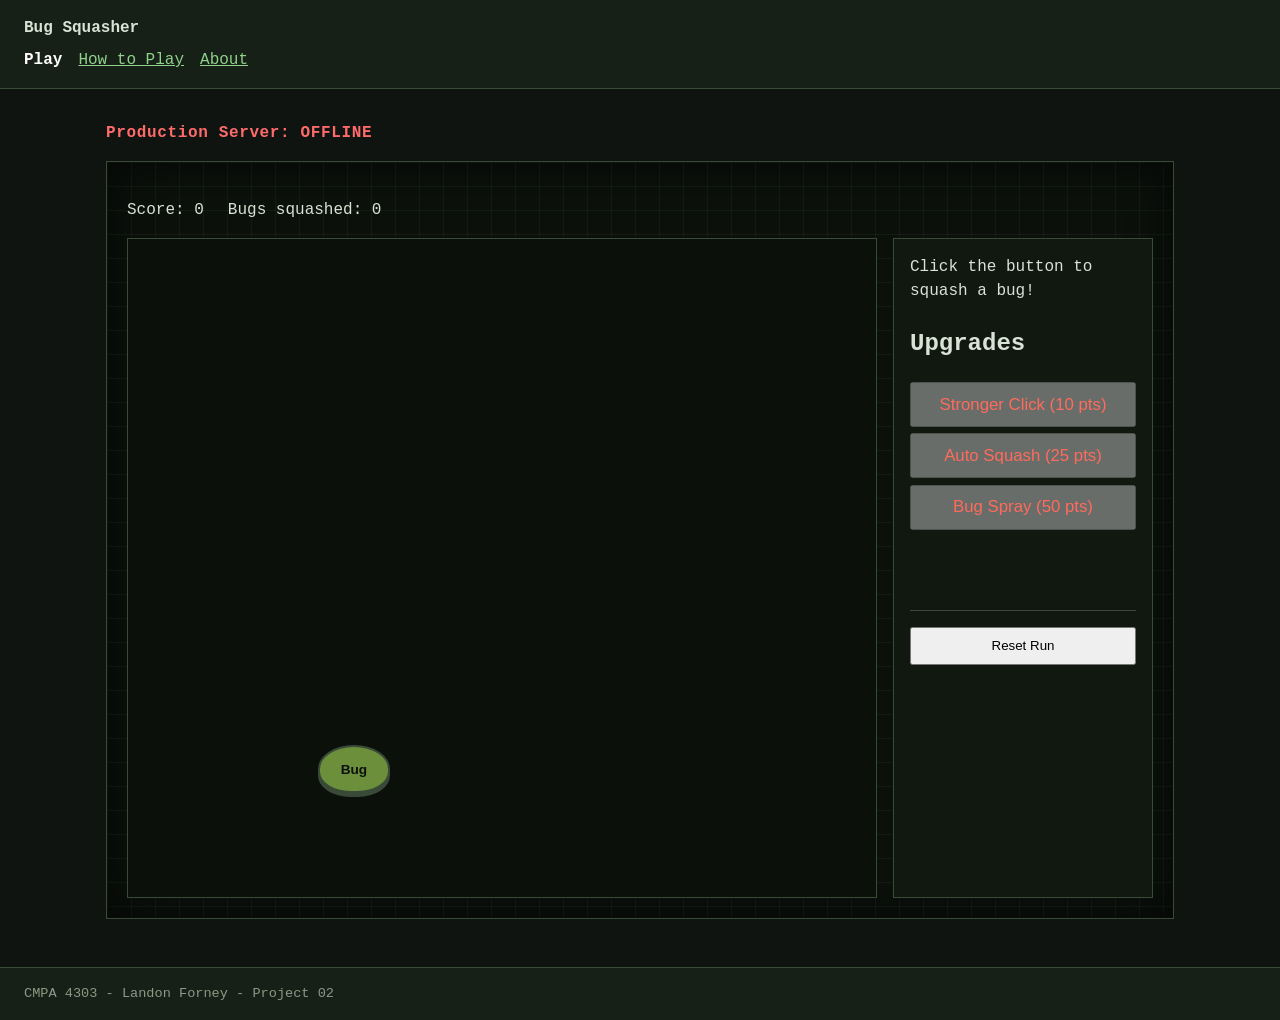
<file: index.html>
<!DOCTYPE html>
<html lang="en">
<head>
    <meta charset="UTF-8">
    <meta name="viewport" content="width=device-width, initial-scale=1.0">
    <title>Bug Squasher</title>
    <link rel="stylesheet" href="css/styles.css">
</head>
<body class="page-play">
    <header>
        <p class="site-title">Bug Squasher</p>
        <nav>
            <a href="index.html" aria-current="page">Play</a>
            <a href="how-to-play.html">How to Play</a>
            <a href="about.html">About</a>
        </nav>
    </header>

    <main>
        <section class="hero">
            <p class="status" id="server-status">Production Server: OFFLINE</p>
        </section>

        <section class="play-area">
            <div class="stats">
                <p>Score: <span id="score">0</span></p>
                <p>Bugs squashed: <span id="bugs-squashed">0</span></p>
            </div>

            <div class="play-layout">
                <div id="play-arena" class="play-arena">
                    <button id="squash-btn" type="button">Bug</button>
                </div>

                <div class="play-side">
                    <p id="feedback">Click the button to squash a bug!</p>
                    <div class="upgrades">
                        <h2>Upgrades</h2>
                        <button type="button" id="strong-squash" disabled>Stronger Click (10 pts)</button>
                        <button type="button" disabled id="auto-squash">Auto Squash (25 pts)</button>
                        <button type="button" disabled id="bug-spray">Bug Spray (50 pts)</button>
                    </div>
                    <div class="reset-btn">
                        <button type="button" id="reset-run">Reset Run</button>
                    </div>
                </div>
            </div>
        </section>
    </main>

    <footer>
        <p>CMPA 4303 - Landon Forney - Project 02</p>
    </footer>

    <script src="js/game.js"></script>
</body>
</html>
</file>
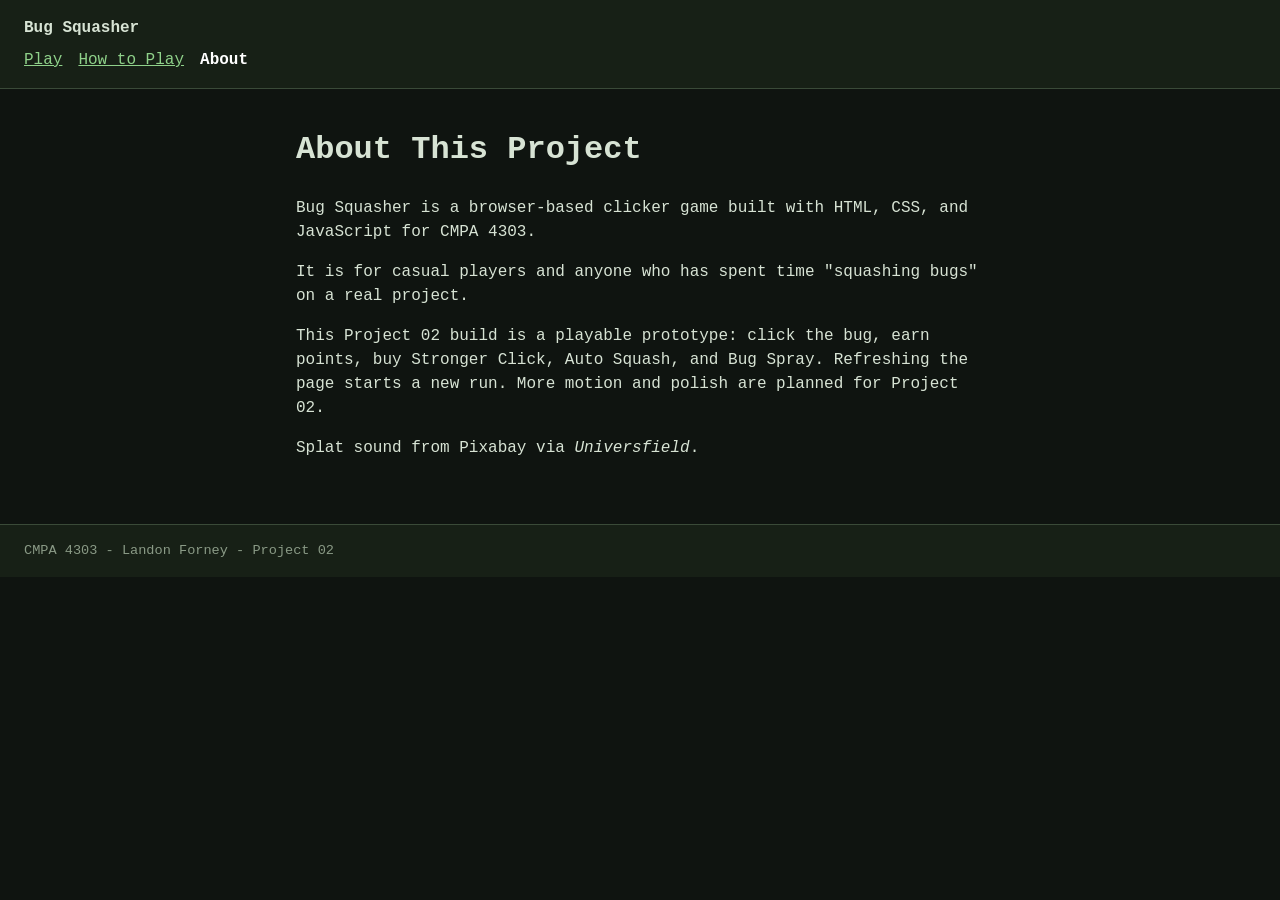
<file: about.html>
<!DOCTYPE html>
<html lang="en">
<head>
    <meta charset="UTF-8">
    <meta name="viewport" content="width=device-width, initial-scale=1.0">
    <title>About - Bug Squasher</title>
    <link rel="stylesheet" href="css/styles.css">
</head>
<body>
    <header>
        <p class="site-title">Bug Squasher</p>
        <nav>
            <a href="index.html">Play</a>
            <a href="how-to-play.html">How to Play</a>
            <a href="about.html" aria-current="page">About</a>
        </nav>
    </header>

    <main>
        <h1>About This Project</h1>
        <p>Bug Squasher is a browser-based clicker game built with HTML, CSS, and JavaScript for CMPA 4303.</p>
        <p>It is for casual players and anyone who has spent time "squashing bugs" on a real project.</p>
        <p>This Project 02 build is a playable prototype: click the bug, earn points, buy Stronger Click, Auto Squash, and Bug Spray. Refreshing the page starts a new run. More motion and polish are planned for Project 02.</p>
        <div>
            <p>Splat sound from Pixabay via <em>Universfield</em>.</p>
        </div>
    </main>

    <footer>
        <p>CMPA 4303 - Landon Forney - Project 02</p>
    </footer>
</body>
</html>
</file>
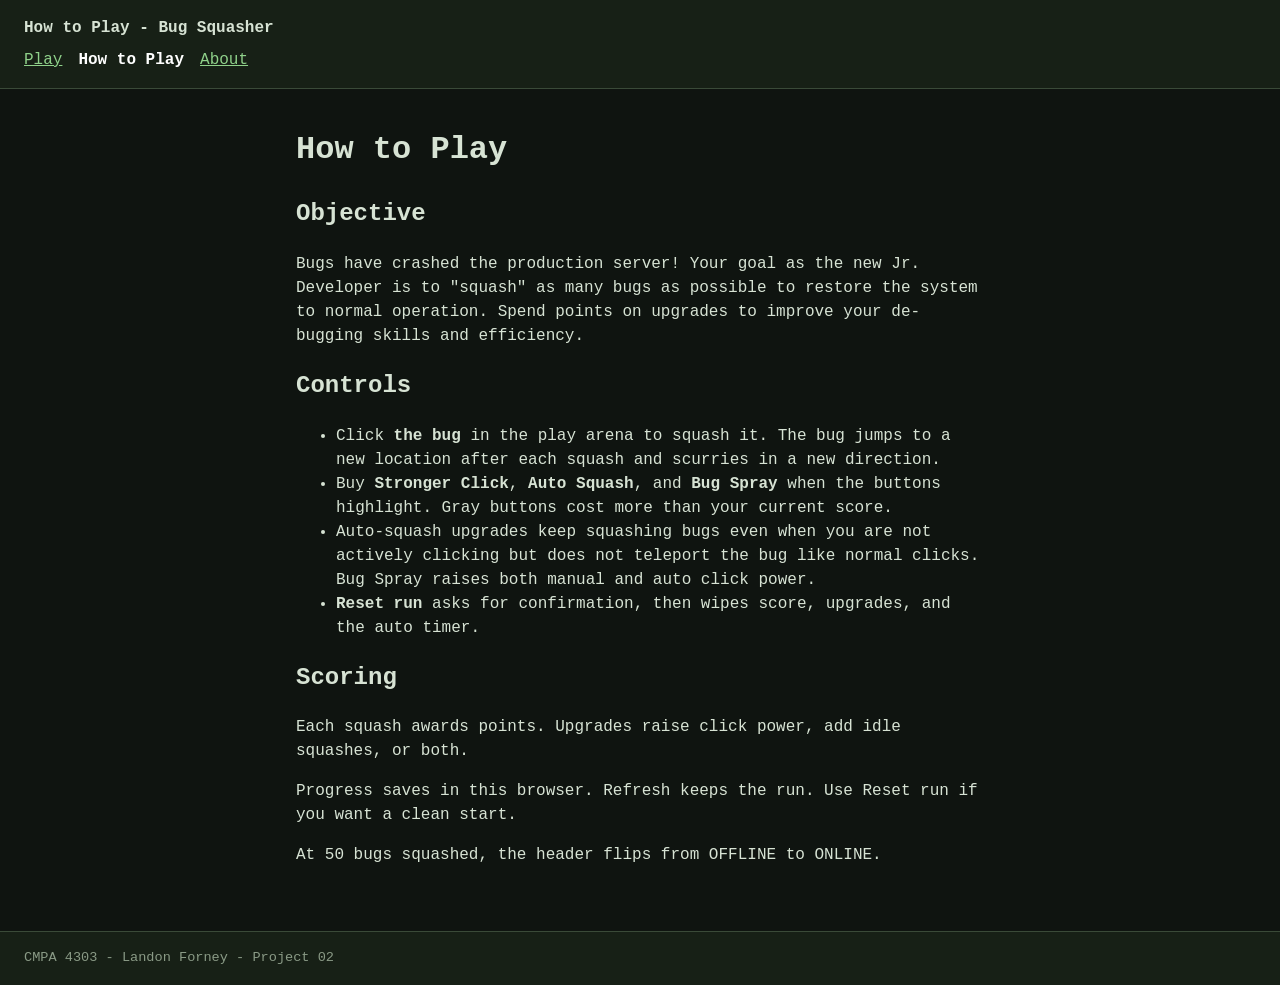
<file: how-to-play.html>
<!DOCTYPE html>
<html lang="en">
<head>
    <meta charset="UTF-8">
    <meta name="viewport" content="width=device-width, initial-scale=1.0">
    <title>How to Play - Bug Squasher</title>
    <link rel="stylesheet" href="css/styles.css">
</head>
<body>
    <header>
        <p class="site-title">How to Play - Bug Squasher</p>
        <nav>
            <a href="index.html">Play</a>
            <a href="how-to-play.html" aria-current="page">How to Play</a>
            <a href="about.html">About</a>
        </nav>
    </header>

    <main>
        <h1>How to Play</h1>
        <section>
            <h2>Objective</h2>
            <p>Bugs have crashed the production server! 
                Your goal as the new Jr. Developer is to "squash" as many bugs
                as possible to restore the system to normal operation. Spend points
                on upgrades to improve your de-bugging skills and efficiency.</p>
            </section>

            <section>
                <h2>Controls</h2>
                <ul>
                    <li>Click <strong>the bug</strong> in the play arena to squash it. The bug jumps to a new location after each squash and scurries in a new direction.</li>
                    <li>Buy <strong>Stronger Click</strong>, <strong>Auto Squash</strong>, and <strong>Bug Spray</strong> when the buttons highlight. Gray buttons cost more than your current score.</li>
                    <li>Auto-squash upgrades keep squashing bugs even when you are not actively clicking but does not teleport the bug like normal clicks. Bug Spray raises both manual and auto click power.</li>
                    <li><strong>Reset run</strong> asks for confirmation, then wipes score, upgrades, and the auto timer.</li>
                </ul>
            </section>

            <section>
                <h2>Scoring</h2>
                <p>Each squash awards points. Upgrades raise click power, add idle squashes, or both.</p>
                <p>Progress saves in this browser. Refresh keeps the run. Use Reset run if you want a clean start.</p>
                <p>At 50 bugs squashed, the header flips from OFFLINE to ONLINE.</p>
            </section>
        </main>

    <footer>
        <p>CMPA 4303 - Landon Forney - Project 02</p>
    </footer>
    
</body>
</html>
</file>
<file: css/styles.css>
* {
    box-sizing: border-box;
}

body {
    margin: 0;
    font-family: Consolas, "Courier New", monospace;
    background: #0f1410;
    color: #d7e3d4;
    line-height: 1.5;
}

header, footer {
    padding: 1rem 1.5rem;
    background: #172016;
    border-bottom: 1px solid #3a4a38;
}

footer {
    border-bottom: none;
    border-top: 1px solid #3a4a38;
    margin-top: 2rem;
}

.site-title {
    margin: 0 0 0.5rem;
    font-weight: 700;
}

nav {
    display: flex;
    gap: 1rem;
    flex-wrap: wrap;
}

nav a {
    color: #8fd18a;
}

nav a[aria-current="page"] {
    color: #fff;
    text-decoration: none;
    font-weight: 700;
}

main {
    max-width: 720px;
    margin: 0 auto;
    padding: 1rem;
}

.hero h1 {
    margin-top: 0.25rem;
}

.status {
    color: #ff6b6b;
    font-weight: 700;
    letter-spacing: 0.04rem;
}

.play-area {
    margin-top: 2rem;
    padding: 1.25rem;
    border: 1px solid #3a4a38;
    background: #141c13;
}

.play-arena {
    position: relative;
    min-height: 55vh;
    border: 1px solid #3a4a38;
    background: #0b100b;
    overflow: hidden;
}

.stats {
    display: flex;
    gap: 1.5rem;
    flex-wrap: wrap;
}

#squash-btn {
    position: absolute;
    cursor: pointer;
    touch-action: manipulation;
    transition: transform 0.1s ease, box-shadow 0.1s ease;

    width: 72px;
    height: 48px;
    padding: 0;
    border: 2px solid #3a4a38;
    border-radius: 50% 50% 45% 45%;
    background: #6b8f3a;
    color: #0b100b;
    font-size: 0.85rem;
    font-weight: 700;
    box-shadow: 0 4px 0 #3a4a38;
}

#squash-btn.is-hit {
    transform: scale(0.8);
    box-shadow: 0 0 0 4px #8fd18a;
}

.upgrades button {
    display: block;
    width: 100%;
    margin: 0.4rem 0;
    padding: 0.6rem;
    font-size: 1.05rem;
    color: #ff6b5c;
}

footer p {
    margin: 0;
    font-size: 0.85rem;
    color: #8a9a86;
}

.page-play main {
    max-width: 1100px;
}

.page-play .play-area {
    margin-top: 0.75rem;

    background-color: #0b100b;
    background-image: linear-gradient(rgba(143, 209, 138, 0.06) 1px, transparent 1px), linear-gradient(90deg, rgba(143, 209, 138, 0.06) 1px, transparent 1px);
    background-size: 24px 24px;
    box-shadow: inset 0 0 40px rgba(0, 0, 0, 0.65);
}

.play-layout {
    display: flex;
    flex-direction: column;
    gap: 1rem;
}

.page-play .play-arena {
    min-height: 60vh;
    touch-action: manipulation;
    overscroll-behavior: contain;
}

.status.is-online {
    color: #8fd18a;
}

#feedback {
        min-height: 3.2em;
        margin: 0 0 0.75rem;
}

.reset-btn {
    margin-top: 5rem;
    padding-top: 1rem;
    border-top: 1px solid #3a4a38;
}

.reset-btn button {
    width: 100%;
    padding: 0.6rem;
    cursor: pointer;
}

@media (min-width: 900px) {
    .play-layout {
        flex-direction: row;
        align-items: stretch;
    }

    .page-play .play-arena {
        flex: 1;
        min-height: calc(100vh - 15rem);
    }

    .play-side {
        width: 260px;
        flex-shrink: 0;
        padding: 1rem;
        border: 1px solid #3a4a38;
        background: #101810;
    }

    .play-side .upgrades button {
        white-space: normal;
        line-height: 1.3;
    }
}
</file>
